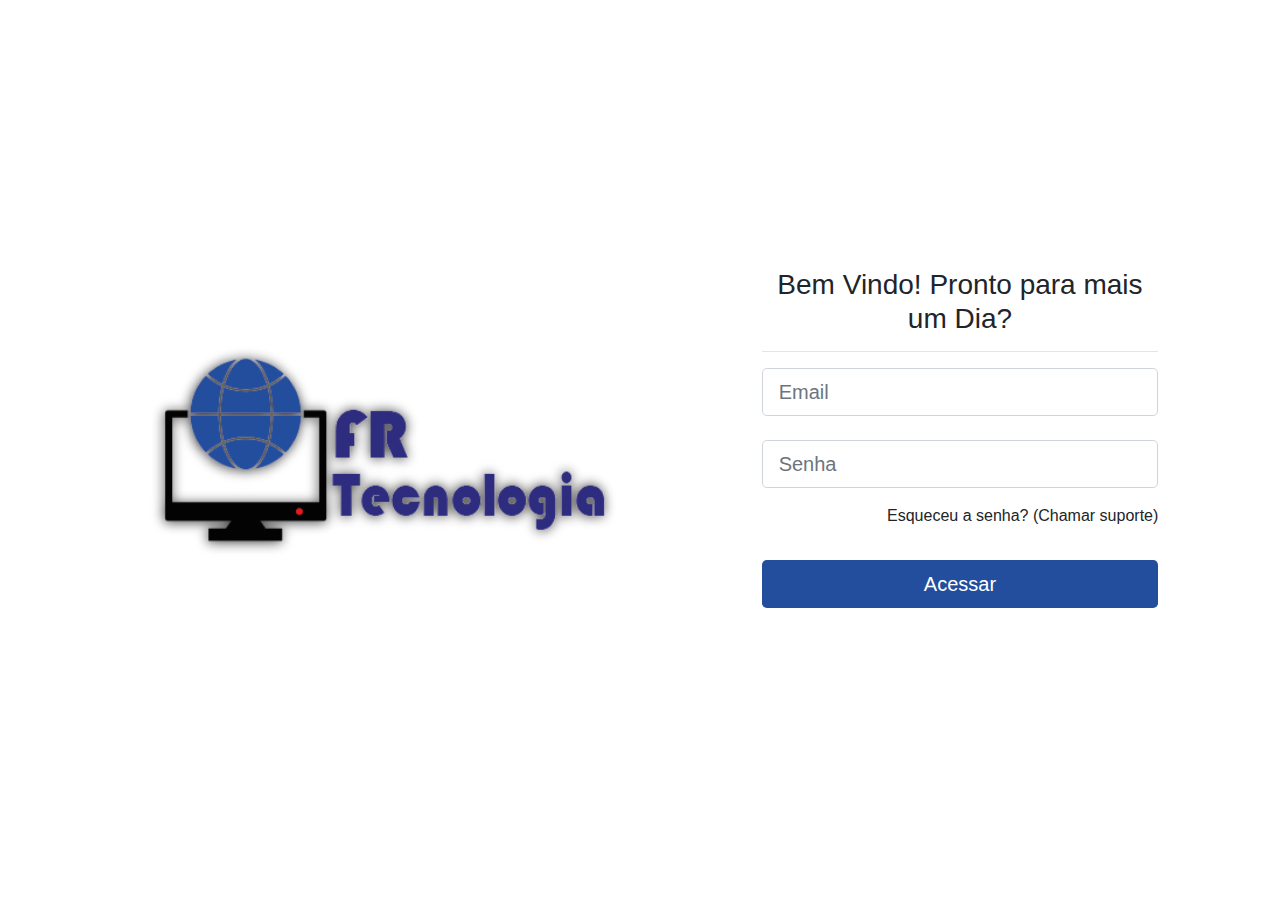
<file: login.html>
<!DOCTYPE html>
<html lang="pt-br">
<head>
    <meta charset="UTF-8">
    <meta name="viewport" content="width=device-width, initial-scale=1.0">
    <title>FR Controller: Login</title>
    <link rel="stylesheet" href="css/bootstrap.min.css">
    <link rel="stylesheet" href="css/login.css">
    <link rel="icon" type="image/x-icon" href="img/fricon.ico" />
    <link rel="stylesheet" href="https://cdnjs.cloudflare.com/ajax/libs/font-awesome/4.7.0/css/font-awesome.css">
</head>
<body>
    <section class="vh-100">
        <div class="container-fluid h-custom">
            <div class="row d-flex justify-content-center align-items-center h-100">
            <div class="col-md-9 col-lg-6 col-xl-5">
                <img src="img/logo.png"
                class="img-fluid" alt="Sample image">
            </div>
            <div class="col-md-8 col-lg-6 col-xl-4 offset-xl-1">
                <h3 align="center">Bem Vindo! Pronto para mais um Dia?</h3>
                <hr>
                <form id="form_acesso">
                <!-- Email input -->
                <div class="form-outline mb-4">
                    <input type="cnpj" name="email" class="form-control form-control-lg" placeholder="Email" />
                </div>

                <!-- Password input -->
                <div class="form-outline mb-3">
                    <input type="password" name="senha" class="form-control form-control-lg" placeholder="Senha" />
                </div>

                <div class="d-flex justify-content-between align-items-center">
                    <!-- Checkbox -->
                    <div class="form-check mb-0">
                    <!-- <input class="form-check-input me-2" type="checkbox" value="" id="form2Example3" />
                    <label class="form-check-label" for="form2Example3">Lembrar acesso</label> -->
                    </div>
                    <a href="https://api.whatsapp.com/send/?phone=31983086235&text&type=phone_number" target="_blank" class="text-body">Esqueceu a senha? (Chamar suporte)</a>
                </div>

                <div class="text-center text-lg-start mt-4 pt-2">
                    <button type="submit" class="btn btn-lg col-sm-12 bt-login">Acessar</button>
                </div>
                <br>
                <span class="error"></span>
                <!-- <strong class="btcliente"><a href='#'>Quero ser cliente(31 Dias Grátis sem compromisso)</a></strong> -->
                </form>
            </div>
            </div>
        </div>
    </section>
    <script src="js/jquery.min.js"></script>
    <script src="js/login.js"></script>
</body>
</html>
</file>
<file: css/login.css>
body{
    height:100vh;
    overflow:hidden;
}
.divider:after,
.divider:before {
content: "";
flex: 1;
height: 1px;
background: #eee;
}
.h-custom {
height: calc(100% - 73px);
}
@media (max-width: 1280px) {
  .h-custom{
    height: 100%;
  }
  img{
    width:100%;
    display:flex;
    justify-content:center;
  }
}

.bt-login{
    background: #234D9D; 
    padding-left: 2.5rem; 
    padding-right: 2.5rem;
    color:white;
}

footer{
    width:100%;
    padding:20px;
    background:#e7eaf0;
    height:50px;
}

.btcliente{
    color:#234D9D;
    display:flex;
    justify-content:center;
    font-size:1.5em;
    text-decoration:none;
    text-align:center;
}

.suporte{
    float:right;
    color:black;
}
</file>
